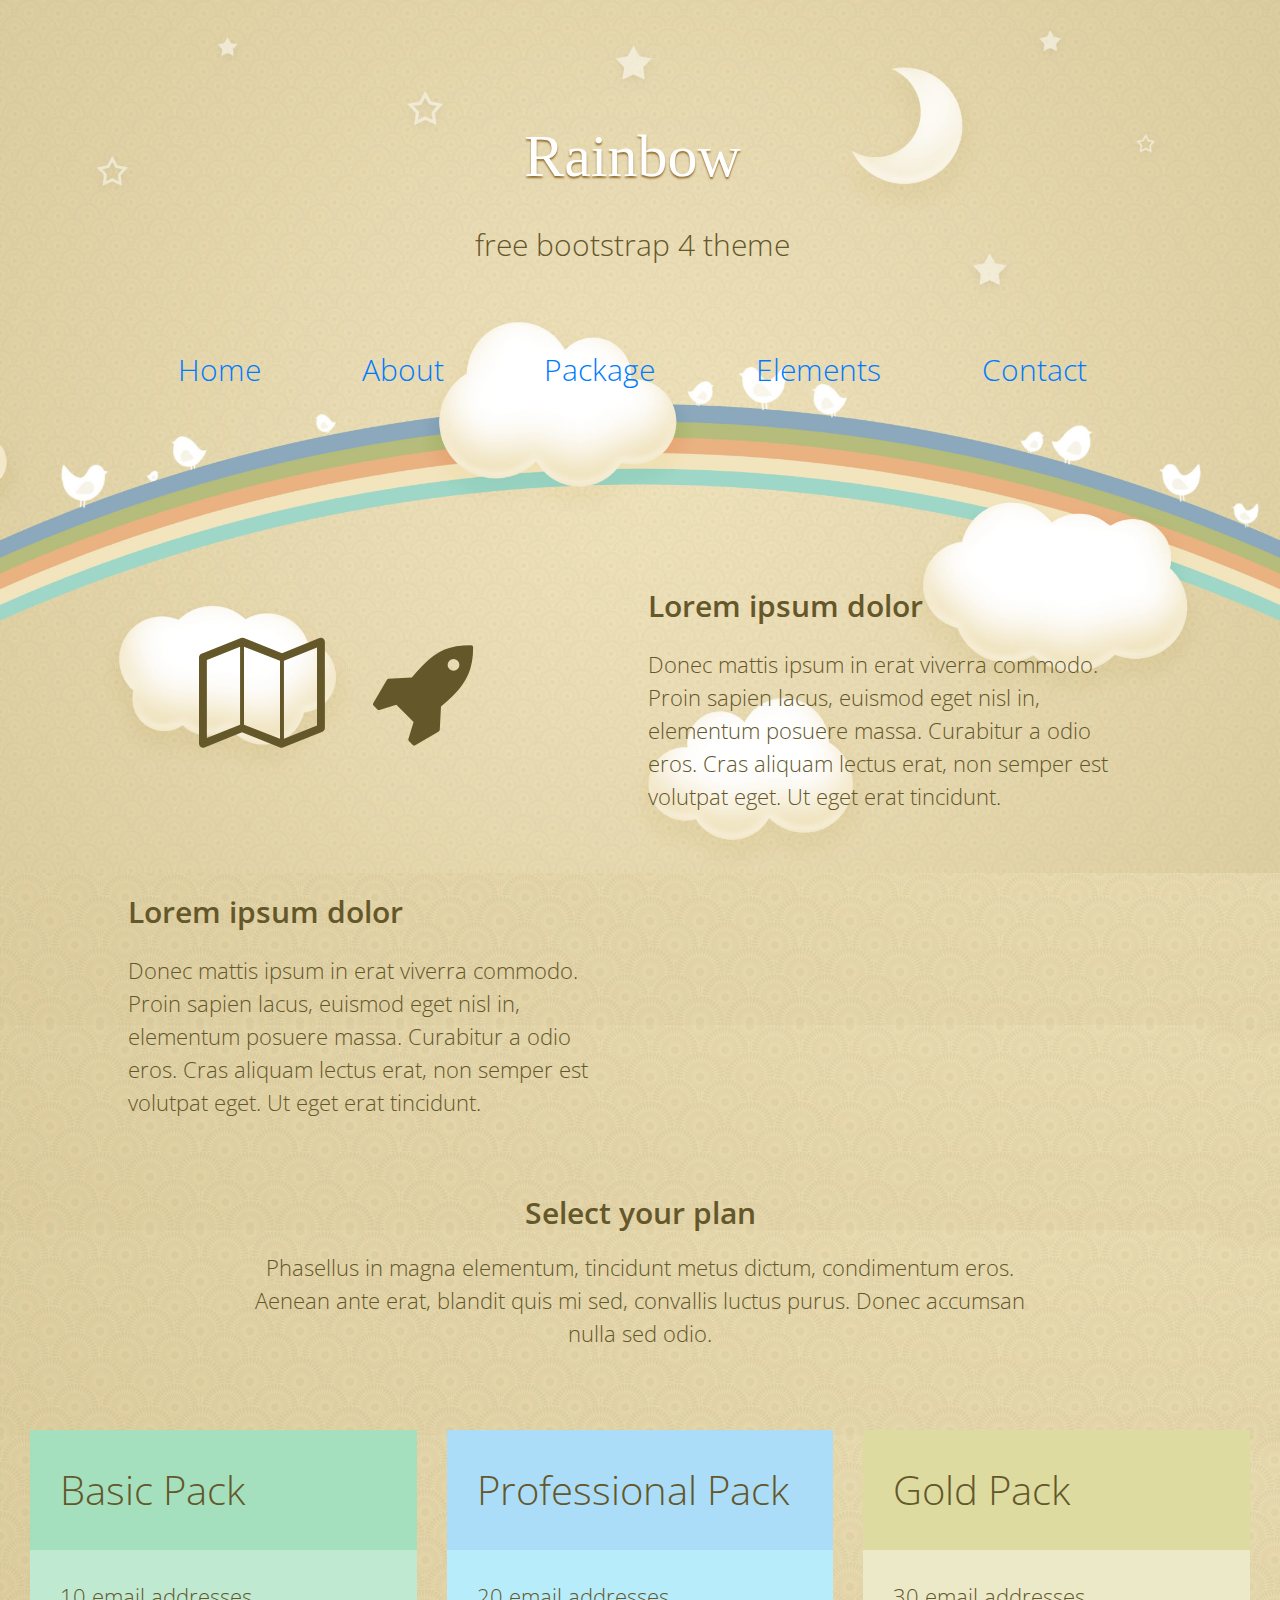
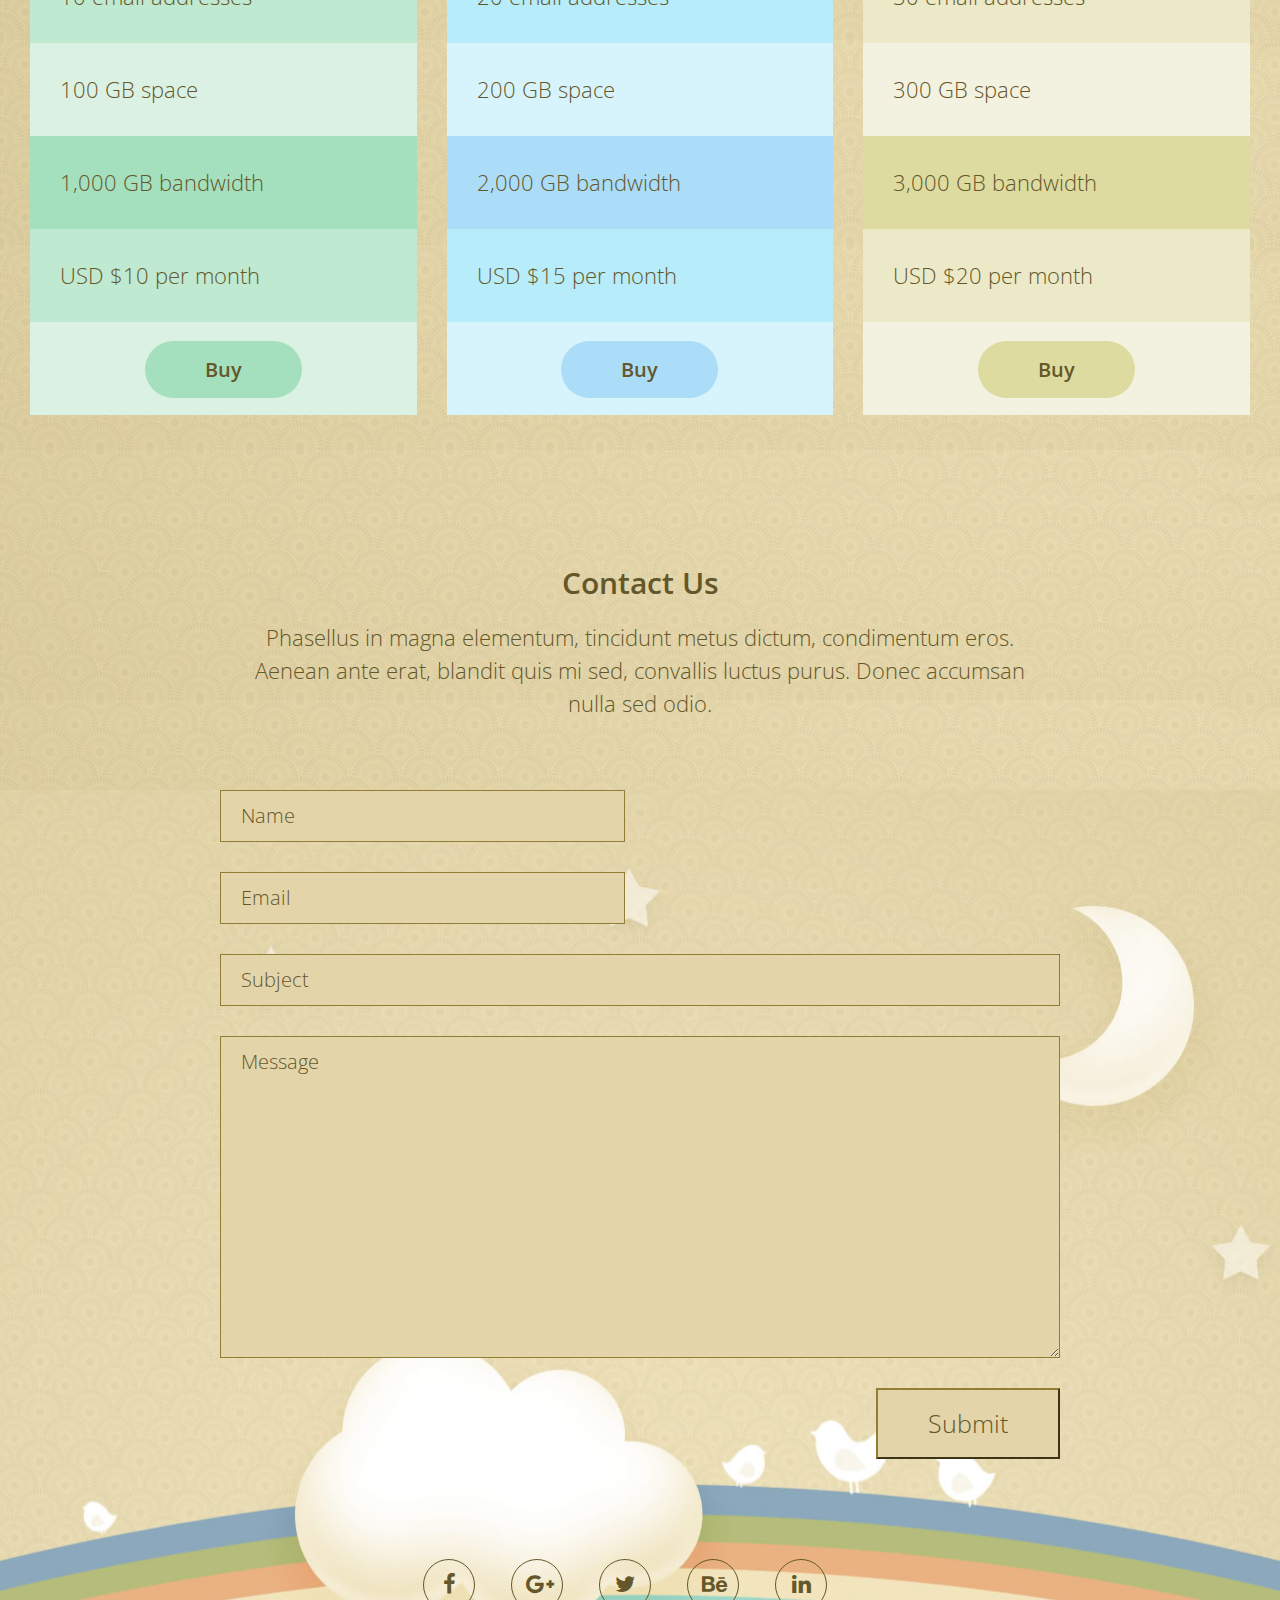
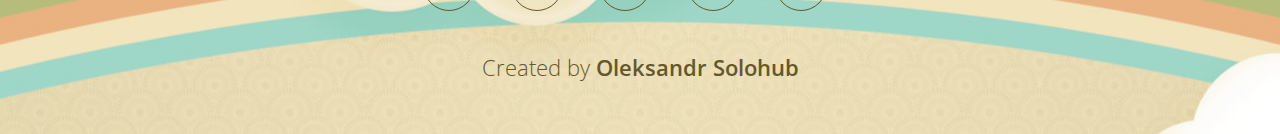
<file: index.html>
<!DOCTYPE html>
<html lang="en">
<head>
	<meta charset="UTF-8">
	<title>Rainbow Bootstrap 4.0 Theme by templatemo</title>
	<meta name="description" content="">
	<meta name="authhor" content="" >
	<meta name="viewport" content="width=device-width, initial-scale=1, maximum-scale=1">
	<link rel="stylesheet" href="css/bootstrap.css">
	<link rel="stylesheet" href="css/style.css">
	<link rel="stylesheet" href="font-awesome-4.5.0/css/font-awesome.min.css">
	<link rel="stylesheet" href="https://fonts.googleapis.com/css?family=Open+Sans:300,400">
</head>
<body class="bg-img-content">
	
	
		<div id="home" class="bg-img-header">
			<div class="container-fluid header-padding">
				<div class="header-container">
					<div class="row header-title">
						<div class="col-xs-12 col-sm-12 col-md-12 col-lg-12 col-xl-12 text-center">
							<h1 class="main-title">Rainbow</h1>
							<p class="title-subtext">free bootstrap 4 theme</p>
						</div>
					</div>				

					<div class="header">
						<nav class="row navbar-full">
							<div class="container">
								<div class="col-xs-12">
									<ul id="tmNavbar" class="nav nav-fill text-xs-center">
										<li class="nav-item"><a class="nav-links" href="#home">Home</a></li>
										<li class="nav-item"><a class="nav-links" href="#about-anchor">About</a></li>
										<li class="nav-item"><a class="nav-links" href="#section-pack">Package</a></li>
										<li class="nav-item"><a class="nav-links" href="https://torres-10.github.io/Rainbow/elements.html">Elements</a></li>
										<li class="nav-item"><a class="nav-links" href="#contact-area">Contact</a></li>
									</ul>
								</div>
							</div>
						</nav>
					</div>
					<div id="about-anchor" class="wrap"></div>
				</div>	

				<div id="section2">
					<div id="about-area">
						<div class="container">
							<div class="row col-img-text">
								<div class="col">
								<div class="col-md-12 col-sm-12">
									<div class="icon-map">
										<i class="fa fa-5x fa-map-o"></i>
                            			<i class="fa fa-5x fa-rocket"></i>
									</div>
								</div>
								</div>		
								<div class="col-md-6 col-sm-6">
									<div class="about-description">
										<div class="title">Lorem ipsum dolor</div>
										<p class="description">Donec mattis ipsum in erat viverra commodo. Proin sapien lacus, euismod eget nisl in, elementum posuere massa. Curabitur a odio eros. Cras aliquam lectus erat, non semper est volutpat eget. Ut eget erat tincidunt.</p>
									</div>
								</div>	
							</div>
							<div class="row desc">
								<div class="col-md-6 col-sm-6">
									<div class="about-description">
										<div class="title">Lorem ipsum dolor
										</div>
										<p id="section-pack" class="description">Donec mattis ipsum in erat viverra commodo. Proin sapien lacus, euismod eget nisl in, elementum posuere massa. Curabitur a odio eros. Cras aliquam lectus erat, non semper est volutpat eget. Ut eget erat tincidunt.</p>
									</div>
								</div>
							</div>
						</div>
					</div>
				</div>
			</div>	
		</div>
		

	<div class="container-fluid">
		<div id="section3">
			<div id="packages-area">
				
					<div class="row">
						<div class="col-md-12 col-sm-12">
							<div class="packages">
								<div class="packages-informafion text-center">
									<h3 class="title">Select your plan</h3>
									<p class="packages-description">Phasellus in magna elementum, tincidunt metus dictum, condimentum eros. Aenean ante erat, blandit quis mi sed, convallis luctus purus. Donec accumsan nulla sed odio.
									</p>
								</div>
								<div class="col-md-12 table-col">
									<div class="plan-boxes-container">
										<div class="row">
										<div class="col-md-4 col-sm-4">
											<table class="table-width-all">
												<thead>
													<tr class="bg-green-1">
														<th class="table-title">Basic Pack</th>
													</tr>
												</thead>
												<tbody>
													<tr class="bg-green-2"><td class="tb-desc">10 email addresses</td></tr>
													<tr class="bg-green-3"><td class="tb-desc">100 GB space</td></tr>
													<tr class="bg-green-1"><td class="tb-desc">1,000 GB bandwidth</td></tr>
													<tr class="bg-green-2"><td class="tb-desc">USD $10 per month</td></tr>
													<tr class="bg-green-3"><td class="text-center btn-pad"><a class="plan-btn plan-btn--green" href="#">Buy</a></td></tr>
												</tbody>
											</table>
										</div>

										<div class="col-md-4 col-sm-4">
											<table class="table-width-all">
												<thead>
													<tr class="bg-blue-1"><th class="table-title">Professional Pack</th></tr>
												</thead>
												<tbody>
													<tr class="bg-blue-2"><td class="tb-desc">20 email addresses</td></tr>
													<tr class="bg-blue-3"><td class="tb-desc">200 GB space</td></tr>
													<tr class="bg-blue-1"><td class="tb-desc">2,000 GB bandwidth</td></tr>
													<tr class="bg-blue-2"><td class="tb-desc">USD $15 per month</td></tr>
													<tr class="bg-blue-3"><td class="text-center btn-pad"><a class="plan-btn plan-btn--blue" href="#">Buy</a></td></tr>
												</tbody>
											</table>
										</div>

										<div class="col-md-4 col-sm-4">
											<table class="table-width-all">
												<thead>
													<tr class="bg-gold-1"><th class="table-title">Gold Pack</th></tr>
												</thead>
												<tbody>
													<tr class="bg-gold-2"><td class="tb-desc">30 email addresses</td></tr>
													<tr class="bg-gold-3"><td class="tb-desc">300 GB space</td></tr>
													<tr class="bg-gold-1"><td class="tb-desc">3,000 GB bandwidth</td></tr>
													<tr class="bg-gold-2"><td class="tb-desc">USD $20 per month</td></tr>
													<tr class="bg-gold-3"><td class="text-center btn-pad"><a class="plan-btn plan-btn--gold" href="#">Buy</a></td></tr>
												</tbody>
											</table>
										</div>
									</div>
								</div>	
							</div>
						</div>
					</div>
				</div>
		    </div>
	    </div>	
	</div>
	<div id="section4" class="bg-img-content">
		<div id="contact-area">
			<div class="container-fluid">
				<div class="row">
					<div class="col-md-12 col-sm-12">
						<div class="contacts text-center">
							<h3 class="title">Contact Us</h3>
							<p class="contacts-description">Phasellus in magna elementum, tincidunt metus dictum, condimentum eros. Aenean ante erat, blandit quis mi sed, convallis luctus purus. Donec accumsan nulla sed odio.</p>
						</div>
					</div>
				</div>
			</div>
		</div>
	</div>

	<div class="section-contact-form bg-img-header-rainbow">
		<div class="container-fluid">
			<div class="row">
				<div class="col-xl-12 col-lg-12 col-md-12 col-sm-12 col-xs-12">
					<form action="#" method="post" class="contact-form">
						<div class="form-group col-xl-6 col-lg-6 col-md-6 col-sm-12 col-xs-12 form-group-left ">
							<input type="text" name="name" class="form-control" placeholder="Name" id="contact-name">
						</div>	
						<div class="form-group col-xl-6 col-lg-6 col-md-6 col-sm-12 col-xs-12 form-group-right">	
							<input type="text" name="email" class="form-control" placeholder="Email" id="contact-email">
						</div>
						<div class="form-group">
							<input type="text" name="subject" placeholder="Subject" id="subject" class="form-control">
						</div>
						
							<div class="form-group">
								<textarea name="message" id="message" class="form-control" placeholder="Message" cols="30" rows="10"></textarea>
							</div>
						
						<button type="submit" class="btn-form">Submit</button>
					</form>
				</div>
			</div>
			<div class="row footer text-center">
				<div class="col-md-12">
					<div class="social-icons">
						<a href=""><i class="fa fa-facebook social-icon"></i></a>
						<a href=""><i class="fa fa-google-plus social-icon"></i></a>
						<a href=""><i class="fa fa-twitter social-icon"></i></a>
						<a href=""><i class="fa fa-behance social-icon"></i></a>
						<a href=""><i class="fa fa-linkedin social-icon"></i></a>
					</div>
				
					<div class="footer-text">
						Created by <a class="portfolio-link" target="_blank" href="http://www.solalexportfolio.site">Oleksandr Solohub</a>
					</div>
				</div>
			</div>
		</div>
	</div>

	<script src="js/jquery-1.11.3.min.js"></script>
	<script src="js/jquery.singlePageNav.min.js" ></script>
	<script>
		$(window).scroll(function(){
      if ($(this).scrollTop() > 300) {
          $('.header').addClass('fixed');
      } else {
          $('.header').removeClass('fixed');
      }
});
    </script> 
</body>
</html>
</file>
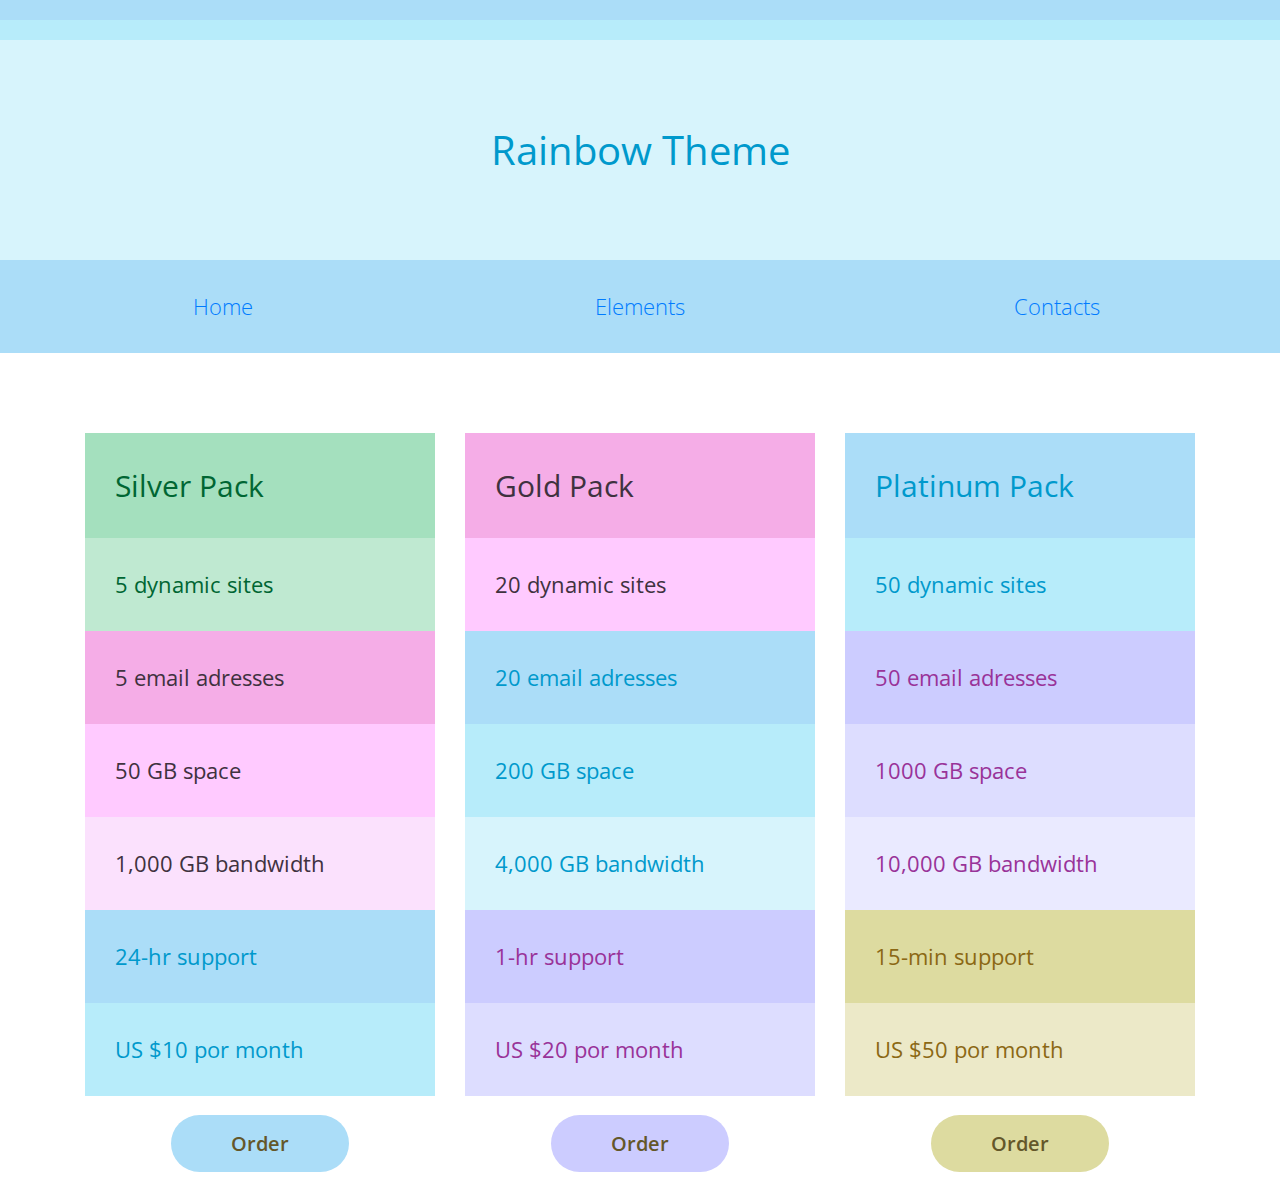
<file: elements.html>
<!DOCTYPE html>
<html lang="en">
<head>
	<meta charset="UTF-8">
	<title>Rainbow Table Elements</title>
	<meta name="viewport" content="width=device-width, initial-scale=1, maximum-scale=1">
	<link rel="stylesheet" href="css/bootstrap.css">
	<link rel="stylesheet" href="css/elements-style.css">
	<link rel="stylesheet" href="https://fonts.googleapis.com/css?family=Open+Sans:300,400">
</head>
<body>
	<div class="top-blue"></div>
	<div class="top-light-blue"></div>

	<div class="main-title text-center">
		Rainbow Theme
	</div>

	<section id="section1">
		<div class="header">
			<nav class="row navbar-full">
				<div class="container-fluid">
					<div class="col-md-12">
						<ul class="nav nav-justified">
							<li class="nav-item"><a href="http://www.rainbow-work.icu/" class="nav-link">Home</a></li>
							<li class="nav-item"><a href="" class="nav-link">Elements</a></li>
							<li class="nav-item"><a href="http://www.rainbow-work.icu/#contact-area" class="nav-link">Contacts</a></li>
						</ul>
					</div>
				</div>
			</nav>
		</div>
	</section>
	
	<div class="container">
		<section id="section2">
			<div class="packages-area">
				<div class="row">
					<div class="col-xl-4 col-lg-4 col-md-4 col-sm-12 col-xs-12">
						<table class="table-width-all" action="">
							<thead>
								<tr class="bg-green-1"><th class="table-title table-title--green">Silver Pack</th></tr>
							</thead>
							<tbody>
								<tr class="bg-green-2"><td class="tb-desc tb-desc-green">5 dynamic sites</td></tr>
								<tr class="bg-pink-1"><td class="tb-desc tb-desc-dark">5 email adresses</td></tr>
								<tr class="bg-pink-2"><td class="tb-desc tb-desc-dark">50 GB space</td></tr>
								<tr class="bg-pink-3"><td class="tb-desc tb-desc-dark">1,000 GB bandwidth</td></tr>
								<tr class="bg-blue-1"><td class="tb-desc tb-desc-blue">24-hr support</td></tr>
								<tr class="bg-blue-2"><td class="tb-desc tb-desc-blue">US $10 por month</td></tr>
								<tr class="button btn-blue"><td class="btn-desc btn-pad"><a href="" class="plan-btn plan-btn--blue">Order</a></td></tr>
							</tbody>
						</table>
					</div>

					<div class="col-xl-4 col-lg-4 col-md-4 col-sm-12 col-xs-12">
						<table class="table-width-all" action="">
							<thead>
								<tr class="bg-pink-1"><th class="table-title table-title--black">Gold Pack</th></tr>
							</thead>
							<tbody>
								<tr class="bg-pink-2"><td class="tb-desc tb-desc-dark">20 dynamic sites</td></tr>
								<tr class="bg-blue-1"><td class="tb-desc tb-desc-blue">20 email adresses</td></tr>
								<tr class="bg-blue-2"><td class="tb-desc tb-desc-blue">200 GB space</td></tr>
								<tr class="bg-blue-3"><td class="tb-desc tb-desc-blue">4,000 GB bandwidth</td></tr>
								<tr class="bg-purple-1"><td class="tb-desc tb-desc-purple">1-hr support</td></tr>
								<tr class="bg-purple-2"><td class="tb-desc tb-desc-purple">US $20 por month</td></tr>
								<tr class="button btn-purple"><td class="btn-desc btn-pad"><a href="" class="plan-btn plan-btn--purple">Order</a></td></tr>
							</tbody>
						</table>
					</div>

					<div class="col-xl-4 col-lg-4 col-md-4 col-sm-12 col-xs-12">
						<table class="table-width-all" action="">
							<thead>
								<tr class="bg-blue-1"><th class="table-title table-title--blue">Platinum Pack</th></tr>
							</thead>
							<tbody>
								<tr class="bg-blue-2"><td class="tb-desc tb-desc-blue">50 dynamic sites</td></tr>
								<tr class="bg-purple-1"><td class="tb-desc tb-desc-purple">50 email adresses</td></tr>
								<tr class="bg-purple-2"><td class="tb-desc tb-desc-purple">1000 GB space</td></tr>
								<tr class="bg-purple-3"><td class="tb-desc tb-desc-purple">10,000 GB bandwidth</td></tr>
								<tr class="bg-gold-1"><td class="tb-desc tb-desc-gold">15-min support</td></tr>
								<tr class="bg-gold-2"><td class="tb-desc tb-desc-gold">US $50 por month</td></tr>
								<tr class="button btn-gold"><td class="btn-desc btn-pad"><a href="" class="plan-btn plan-btn--gold">Order</a></td></tr>
							</tbody>
						</table>
					</div>
				</div>	
			</div>	
		</section>
	</div>			
</body>
</html>
</file>
<file: css/style.css>
body {
	color: #64572a;
	font-family: 'Open sans', Helvetica, Arial, sans-serif;
	font-size: 22px;
	font-weight: 300;
}

a {
	text-decoration: none;
}

.bg-img-header {
	background-image: url('../img/rainbow-header-bg.jpg');
	background-repeat: no-repeat;
	background-position: center top;
	background-size: contain;
}

.bg-img-content {
	background-image: url(../img/rainbow-content-bg.jpg);
	background-repeat: repeat;
}

.main-title {
	color: #fffeff;
    text-shadow: 0px 2px 2px rgb(146, 109, 46);
    font-family: 'Times New Roman', Georgia, sans-serif;
    font-size: 60px;
    margin-top: 120px;
    margin-bottom: 30px;
}

.header-title {
	margin-bottom: 30px;
}

.title-subtext {
	font-size: 30px;
	margin-bottom: 50px;
}

.nav {	
	font-size: 30px;
}


.header {
  top:-80px;
  transition: top 1s;
  text-align:center;
  font-size: 10px;
  z-index: 1;
}
.header.fixed {
    width:100%;
    position: fixed;
    top: 0;
    background:rgba(235, 222, 180, 0.86);
    padding: 10px;
}

.header-padding {
	padding-left: 0;
}

.header.fixed ~ .wrap {
  margin-top:120px;
}

.container {
	max-width: 1040px;
}

.nav-links {
	text-decoration: none;
}

.nav-links:hover {
	text-decoration: none;
}

.icon-map {
	padding: 56px;
	font-size: 22px;
}

.fa-map-o {
	margin-right:40px; 
}

.title {
	font-size: 30px;
	margin-bottom: 20px;
	font-weight: 600;
}

.header-container {
	position: relative;
	padding-bottom: 4rem;
	margin-bottom: 10%;
}

.img {
	padding: 20px;
}

@media (max-width: 450px) {
	.icon-map {
		padding: 10px;
		font-size: 15px;
		text-align: center;
		margin-bottom: 20px;
	}

	.form-group-left, .form-group-right {
	padding-left: 0;
	}
}

.desc {
	margin-bottom: 60px;
}

.col-img-text {
	margin-bottom: 60px;
}

.table-col {
	margin-top: 80px;
}

.packages-description {
	max-width: 800px;
	justify-content: center;
	margin: 0 auto;
}

.plan-boxes-container {
	max-width: 1340px;
	margin-right: auto;
	margin-left: auto;
}

.bg-green-1 { background-color: #a4e0be; }
.bg-green-2	{ background-color: #bfe9d1; }
.bg-green-3	{ background-color: #dbf1e4; }

.bg-blue-1	{ background-color: #abddf8; }
.bg-blue-2	{ background-color: #b7ecfa; }
.bg-blue-3	{ background-color: #d7f4fc; }

.bg-gold-1  { background-color: #dddba0; }
.bg-gold-2	{ background-color: #ece9c8; }
.bg-gold-3	{ background-color: #f3f2e0; }

.table-width-all {
	width: 100%;
}

.table-title {
	padding: 30px 0 30px 30px;
	font-size: 40px;
	font-weight: 300;
}

.tb-desc {
	padding: 30px 0 30px 30px;
}

.plan-btn {
	padding: 15px 60px;
    border-radius: 30px;
    font-size: 20px;
    font-weight: 600;
    color: #64572a;
}

.plan-btn--gold {
	background-color: #dddba0;
}

.plan-btn--blue {
	background-color: #abddf8;
}

.plan-btn--green {
	background-color: #a4e0be;
}

.btn-pad {
	padding: 30px 30px 30px 30px;
}

.plan-btn--green:hover {
	background-color: #006633;
	color: #fff;
	text-decoration: none;
}

.plan-btn--blue:hover {
	background-color: #006699;
	color: #fff;
	text-decoration: none;
}

.plan-btn--gold:hover {
	background-color: #996600;
	color: #fff;
	text-decoration: none;
}

.contacts {
	max-width: 800px;
	justify-content: center;
	margin: 70px auto;
}

#section3 {
	margin-bottom: 80px;
}

.contact-form {
	max-width: 840px;
	justify-content: center;
	margin: 0 auto;
}

.form-control {
	font-size: 20px;
	color: #64572a;
	font-weight: 300;
	padding: 10px 0 10px 20px;
	border-radius: 0;
	background: #E3D4A9;
	border-color: #917D33;
}

.form-control:focus { 
	border-color: #000;
	background-color: #E3D4A9;
}

.form-control::placeholder {
    color: #64572a;
    opacity: 1; 
}

.form-control::-ms-input-placeholder {
    color: #64572a;
}

.form-control::-ms-input-placeholder {
    color: #64572a;
}

.form-group-left, .form-group-right {
	padding-left: 0;
}

.form-group {
	margin-bottom: 30px;
}

.btn-form {
	float: right;
	font-size: 25px;
	color: #64572a;
	font-weight: 300;
	padding: 15px 50px;
	background-color: #E3D4A9;
	border-color: #917D33;
}

.btn-form:hover {
	color: #E3D4A9;
	background-color: #64572a;
}

.social-icons {
	margin-bottom: 40px;
}

.social-icon {
	padding: 14px;
	border-radius: 50%;
	border: 1px solid #64572a;
	background-color: transparent;
	width: 52px;
	height: 52px;
	color: #64572a;
	margin-right: 30px;
}

.social-icon:hover {
	color: #E3D4A9;
	background-color: #64572a;
}

.footer {
	margin-top: 100px;
}

.portfolio-link {
	color: #64572a;
	font-weight: 600;
}

.portfolio-link:hover {
	color: #000;
	text-decoration: none;
}

.bg-img-header-rainbow {
	background-image: url('../img/rainbow-header-bg.jpg');
	background-repeat: no-repeat;
	background-position: center top;
}

.footer-text {
	margin-bottom: 50px;
}

input, textarea {outline: none;}
</file>
<file: css/elements-style.css>
body {
	color: #64572a;
	font-family: 'Open sans', Helvetica, Arial, sans-serif;
	font-size: 22px;
	font-weight: 300;
}

.top-blue {
	height: 20px;
	background-color: #abddf8;
}

.top-light-blue {
	height: 20px;
	background-color: #b7ecfa;
}

.main-title {
	color: #0099cc;
	font-size: 40px;
	font-weight: 400;
	background-color: #d7f4fc;
	padding: 80px 0;
}

#section1 {
	background-color: #abddf8;
}

#section2 {
	margin-top: 80px;
}

.nav-link {
	padding: 30px 0;
}

.table-title {
	font-size: 30px;
	font-weight: 400;
	padding: 30px 0 30px 30px;
}

.table-title--green {
	color: #006633;
}

.table-title--black {
	color: #3f323f;
}

.table-title--blue {
	color: #0099cc;
}

.tb-desc-green {
	color: #006633;
}

.tb-desc-dark {
	color: #3f323f;
}

.tb-desc-blue {
	color: #0099cc;
}

.tb-desc-purple {
	color: #993399;
}

.tb-desc-gold {
	color: #8b6814;
}

.bg-green-1 {
	background-color: #a4e0be;
}

.bg-green-2 {
	background-color: #bfe9d1;
}

.bg-pink-1 {
	background-color: #f5ade7;
}

.bg-pink-2 {
	background-color: #ffcaff;
}

.bg-pink-3 {
	background-color: #fbe1fd;
}

.bg-blue-1 {
	background-color: #abddf8; 
}

.bg-blue-2 {
	background-color: #b7ecfa;
}

.bg-blue-3 {
	background-color: #d7f4fc;
}

.bg-purple-1 {
	background-color: #ccccff;
}

.bg-purple-2 {
	background-color: #ddddff;
}

.bg-purple-3 {
	background-color: #eaeaff;
}

.bg-gold-1 {
	background-color: #dddba0;
}

.bg-gold-2 {
	background-color: #ece9c8;
}

.tb-desc {
	padding: 30px 0 30px 30px;
	font-weight: 400;
}

.table-width-all {
	width: 100%;
}

.packages-area {
	max-width: 1340px;
	margin-left: auto;
	margin-right: auto;
}


.plan-btn {
	padding: 15px 60px;
    border-radius: 30px;
    font-size: 20px;
    font-weight: 600;
    color: #64572a;
    
}

.plan-btn--gold {
	background-color: #dddba0;
}

.plan-btn--blue {
	background-color: #abddf8;
}

.plan-btn--purple {
	background-color: #ccccff;
}

.btn-pad {
	padding: 30px 30px 30px 30px;
}

.button {
	text-align: center;
}

.plan-btn--blue:hover {
	color: #fff;
	background: #0099cc;
	text-decoration: none;
}

.plan-btn--purple:hover {
	background: #993399;
	color: #fff;
	text-decoration: none;
}

.plan-btn--gold:hover {
	background: #8b6814;
	color: #fff;
	text-decoration: none;
}
</file>
